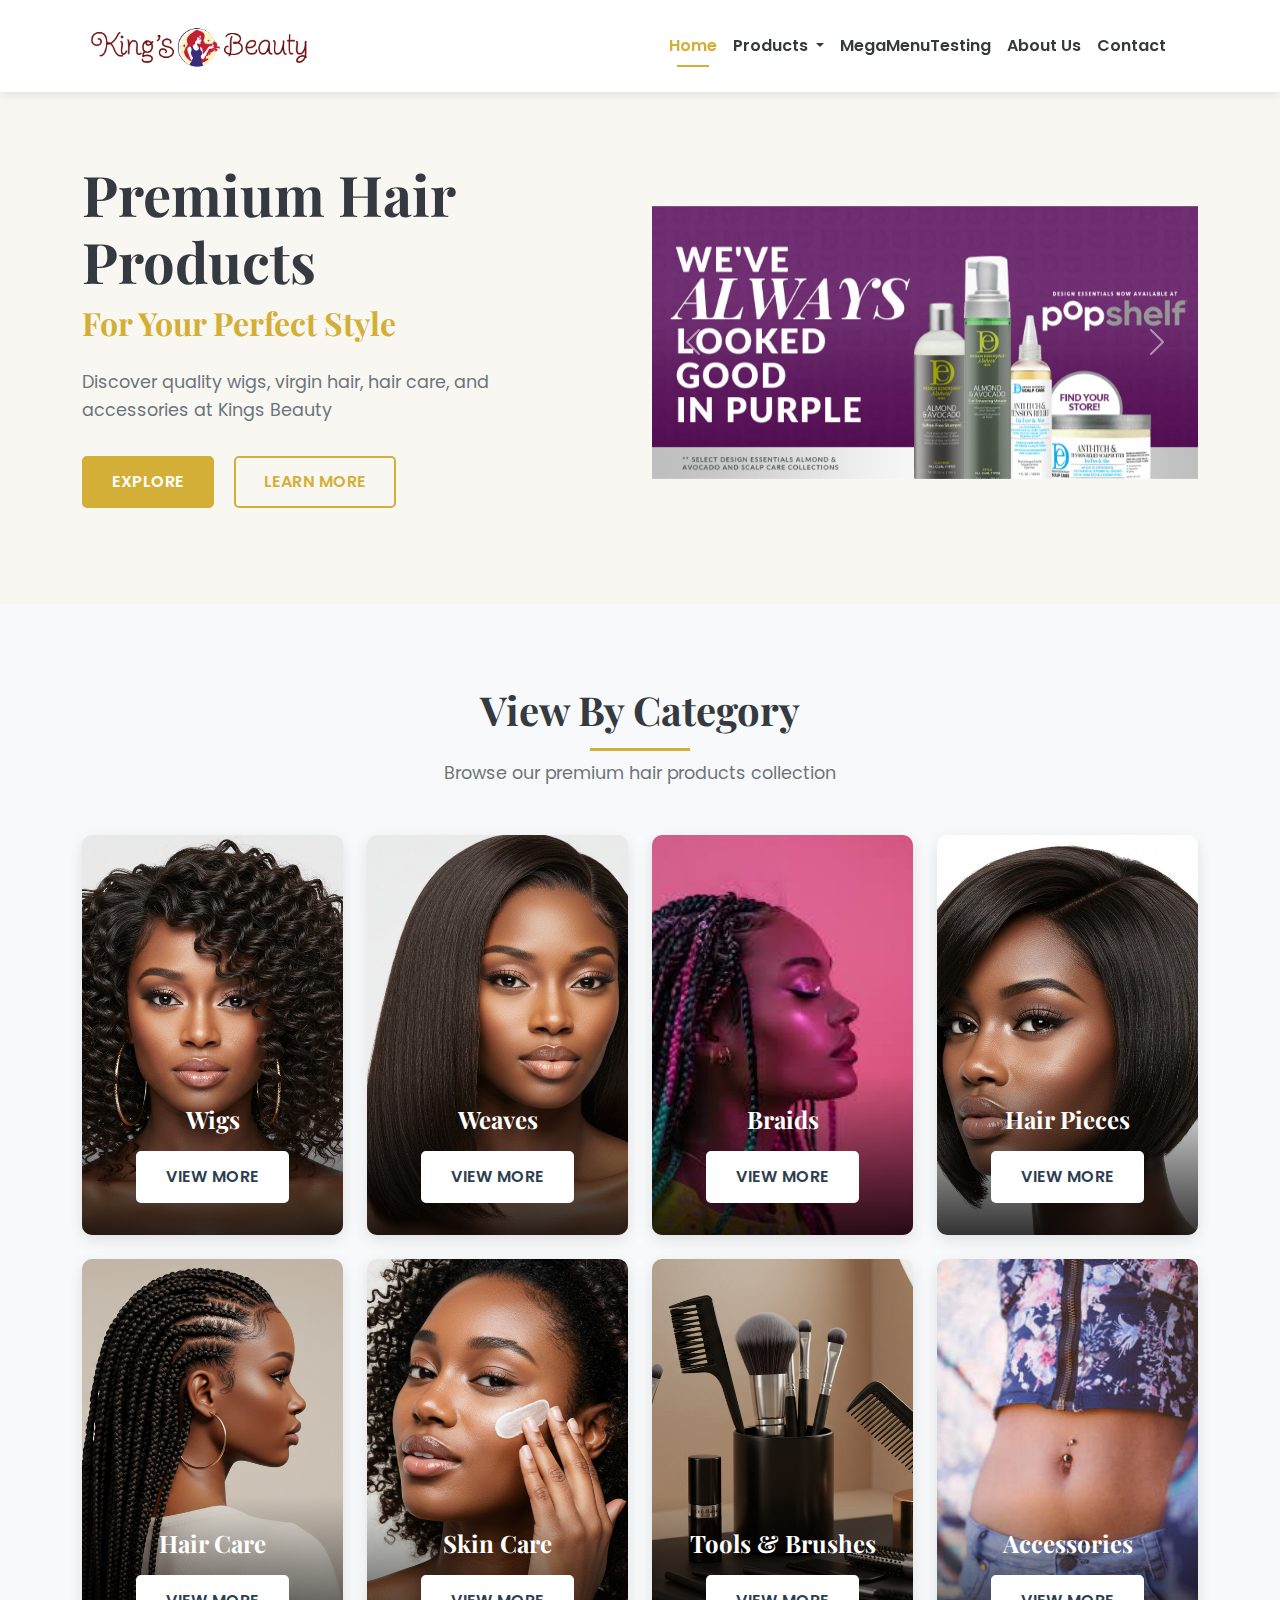
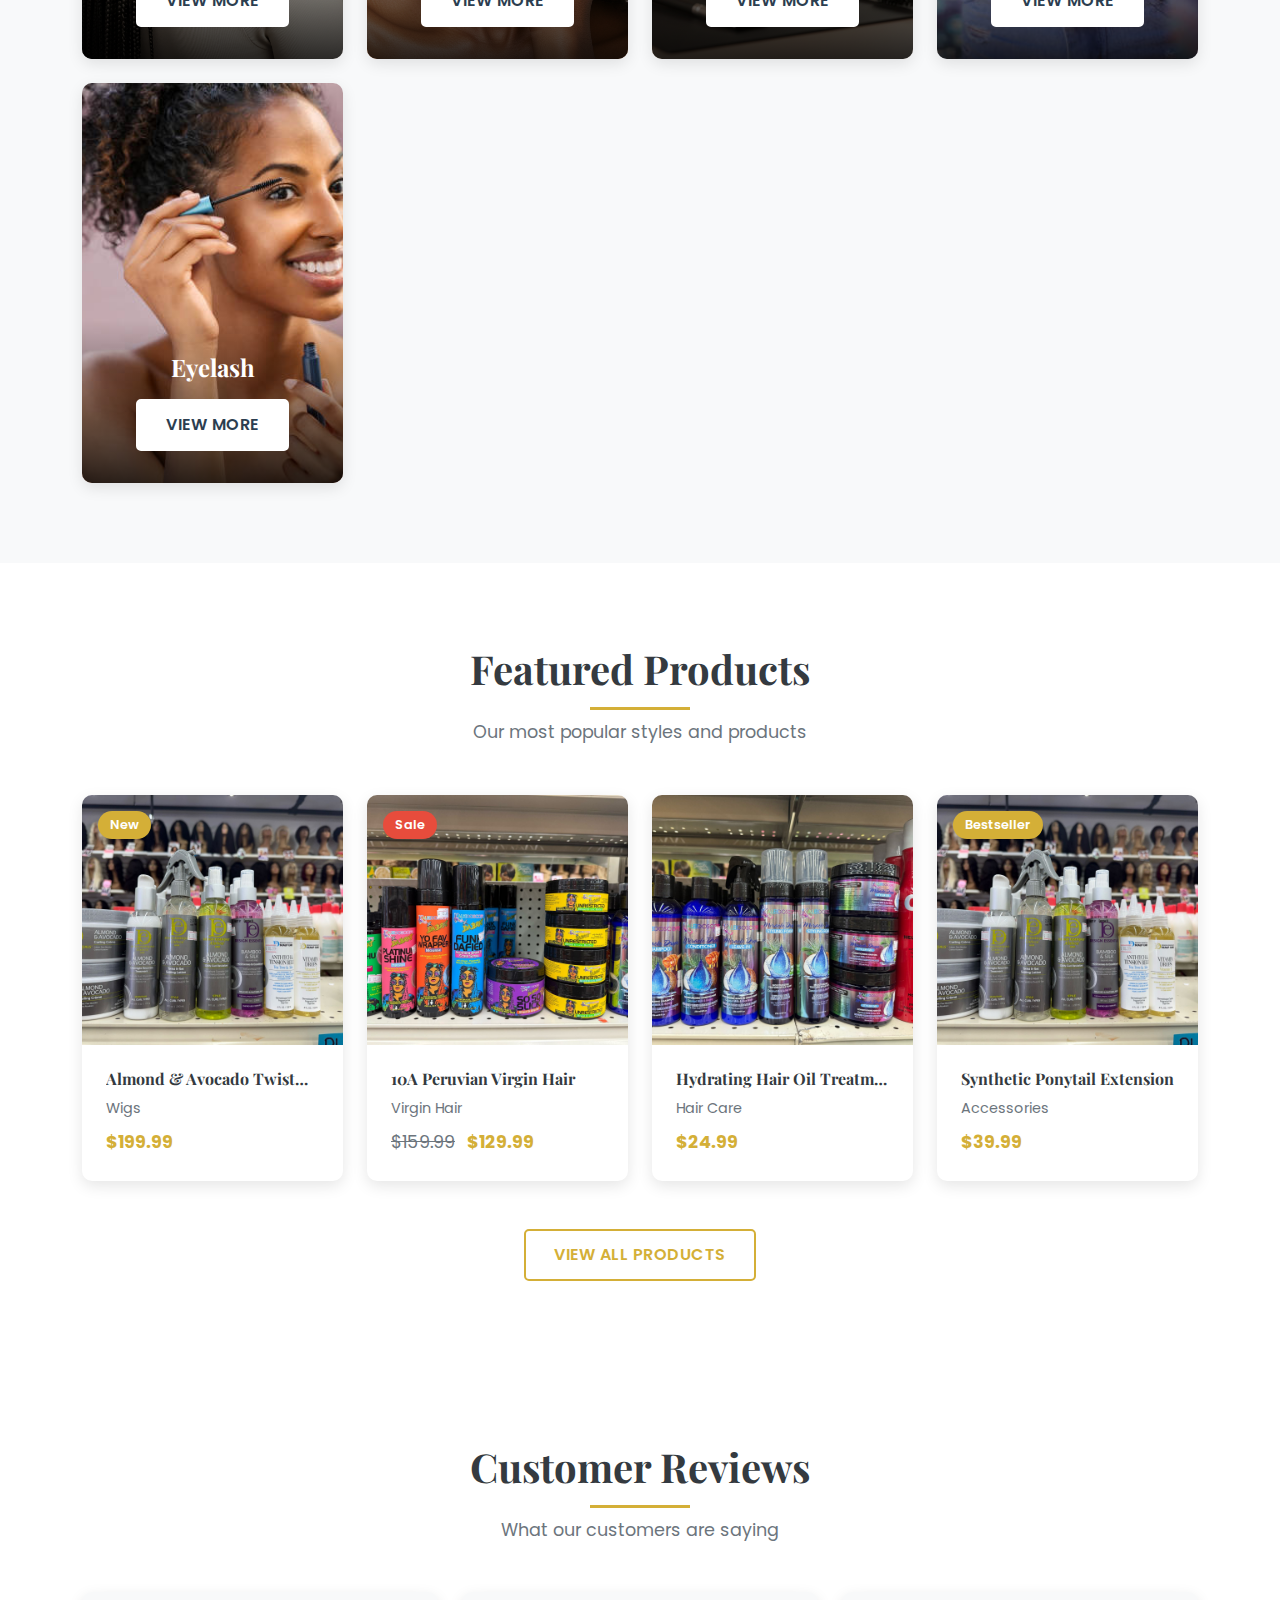
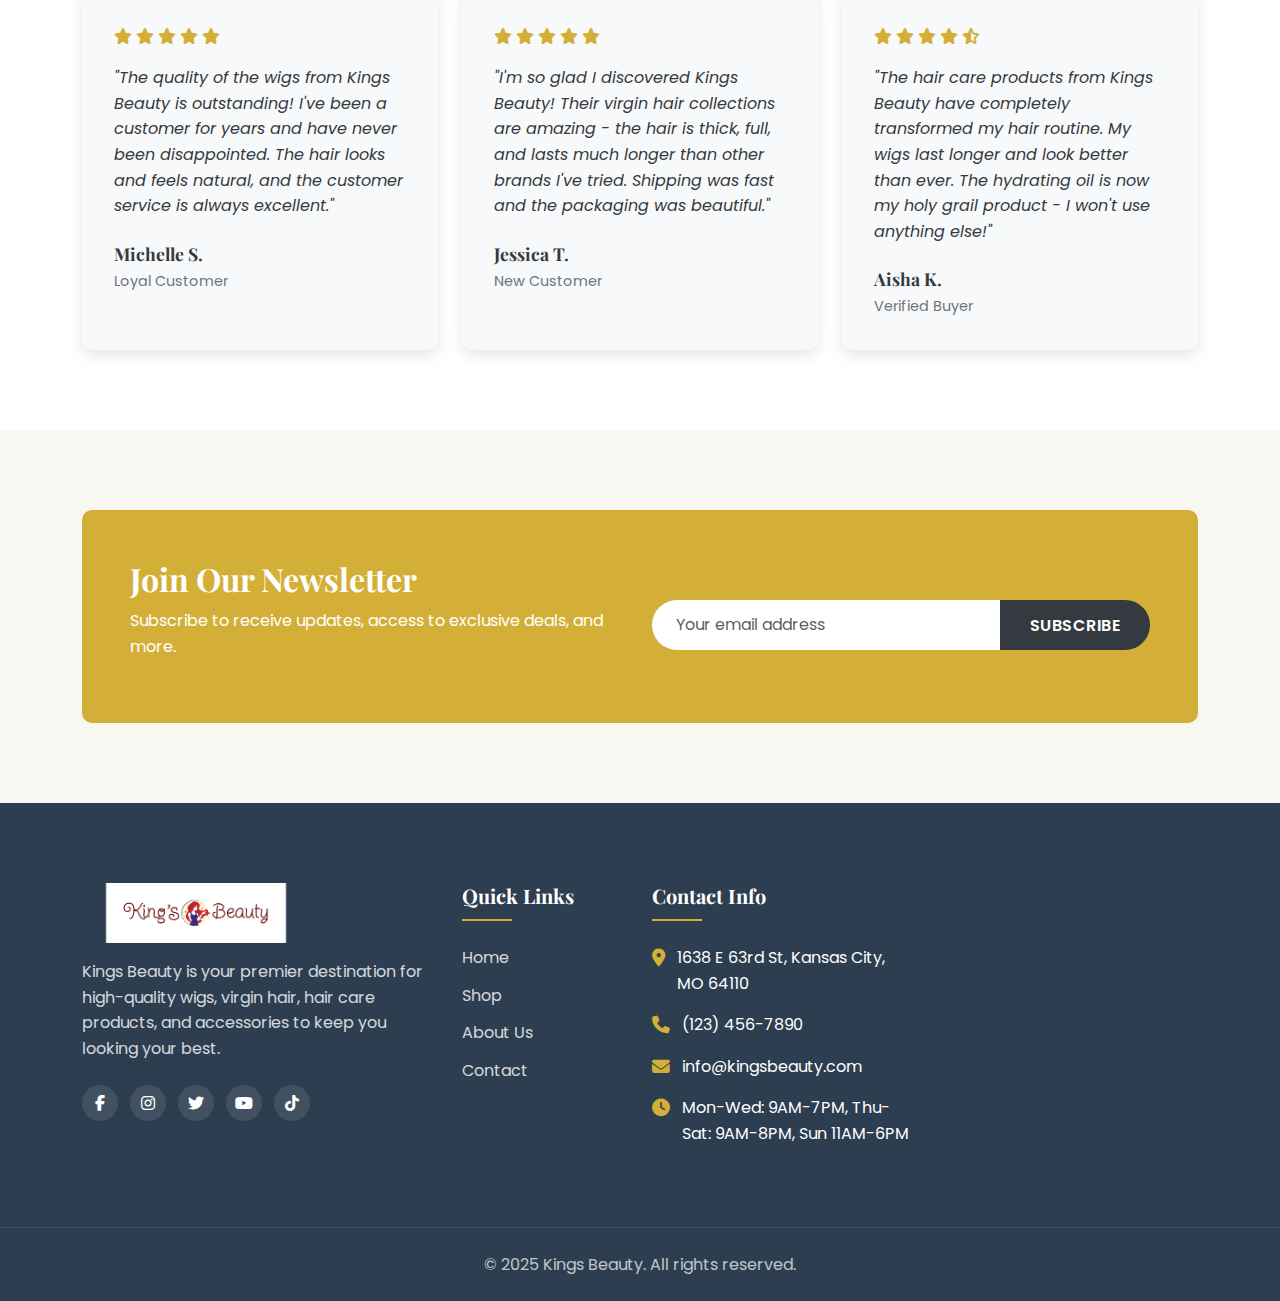
<file: index.html>
<!DOCTYPE html>
<html lang="en">

<head>
    <meta charset="UTF-8">
    <meta name="viewport" content="width=device-width, initial-scale=1.0">
    <title>Kings Beauty - Premium Hair Products</title>
    <link href="https://fonts.googleapis.com/css2?family=Inter:wght@300;400;500;600;700&display=swap" rel="stylesheet">
    <link href="https://fonts.googleapis.com/css2?family=Poppins:wght@300;400;600;700&family=Playfair+Display:wght@400;700&display=swap" rel="stylesheet">

    <link rel="stylesheet" href="https://cdnjs.cloudflare.com/ajax/libs/bootstrap/5.2.3/css/bootstrap.min.css">
    <link rel="stylesheet" href="https://cdnjs.cloudflare.com/ajax/libs/font-awesome/6.4.0/css/all.min.css">
    <link rel="stylesheet" href="style.css">
</head>
<body>
    <header>
        <nav class="navbar navbar-expand-lg navbar-light fixed-top">
            <div class="container">
                <a class="navbar-brand" href="index.html">
                    <!-- style="width: 400px; height: auto;" -->
                    <img src="logo.png" alt="Kings Beauty Logo" class="logo-img" >
                </a>
                <button class="navbar-toggler" type="button" data-bs-toggle="collapse" data-bs-target="#navbarNav" aria-controls="navbarNav" aria-expanded="false" aria-label="Toggle navigation">
                    <span class="navbar-toggler-icon"></span>
                </button>
                <div class="collapse navbar-collapse" id="navbarNav">
                    <ul class="navbar-nav ms-auto">
                        <li class="nav-item">
                            <a class="nav-link active" href="index.html">Home</a>
                        </li>
                            <!-- Replace your current dropdown menu with this code -->
                            <li class="nav-item dropdown">
                                <a class="nav-link dropdown-toggle" href="#shop-by-category" id="productsDropdown" role="button" data-bs-toggle="dropdown" aria-expanded="false">
                                    Products
                                </a>
                                <div class="dropdown-menu mega-menu" aria-labelledby="productsDropdown">
                                    <div class="mega-menu-content">
                                        <div class="row">
                                            <div class="col-lg-3">
                                                <div class="mega-menu-section">
                                                    <!-- <h5 class="dropdown-header">Wigs</h5> -->
                                                    <h5 class="dropdown-header" ><a href="products/wigsPage.html">Wigs</a></h5>

                                                    <ul class="list-unstyled">
                                                        <li><a class="dropdown-item" href="products/wigsPage.html#human-wigs">Human</a></li>
                                                        <li><a class="dropdown-item" href="products/wigsPage.html#synthetic-wigs">Synthetic</a></li>
                                                        <li><a class="dropdown-item" href="products/wigsPage.html#humanmix-wigs">Human mix</a></li>
                                                    </ul>
                                                </div>
                                                <div class="mega-menu-section">
                                                    <h5 class="dropdown-header">Weaves</h5>
                                                    <ul class="list-unstyled">
                                                        <li><a class="dropdown-item" href="#">Human</a></li>
                                                        <li><a class="dropdown-item" href="#">Synthetic</a></li>
                                                    </ul>
                                                </div>
                                            </div>
                                            <div class="col-lg-3">
                                                <div class="mega-menu-section">
                                                    <!-- <h5 class="dropdown-header">Braids</h5> -->
                                                    <h5 class="dropdown-header" ><a href="products/braidsPage.html">Braids</a></h5>

                                                    <ul class="list-unstyled">
                                                        <li><a class="dropdown-item" href="products/braidsPage.html#braiding-hair">Braiding hair</a></li>
                                                        <li><a class="dropdown-item" href="products/braidsPage.html#crochet-hair">Crochet Hair</a></li>
                                                        <li><a class="dropdown-item" href="products/braidsPage.html#bulk-hair">Bulk Hair</a></li>
                                                    </ul>
                                                </div>
                                                <div class="mega-menu-section">
                                                    <h5 class="dropdown-header">Hair Pieces</h5>
                                                    <ul class="list-unstyled">
                                                        <li><a class="dropdown-item" href="#">Clip-ins</a></li>
                                                        <li><a class="dropdown-item" href="#">27-pieces</a></li>
                                                        <li><a class="dropdown-item" href="#">Ponytails & Buns</a></li>
                                                        <li><a class="dropdown-item" href="#">Edge Toppers</a></li>
                                                        <li><a class="dropdown-item" href="#">Bang Pieces</a></li>
                                                    </ul>
                                                </div>
                                            </div>
                                            <div class="col-lg-3">
                                                <div class="mega-menu-section">
                                                    <h5 class="dropdown-header" ><a href="#">Hair Care</a></h5>
                                                    <ul class="list-unstyled">
                                                        <li><a class="dropdown-item" href="#">For Women</a></li>
                                                        <li><a class="dropdown-item" href="#">For Men</a></li>
                                                    </ul>
                                                </div>
                                                <div class="mega-menu-section">
                                                    <h5 class="dropdown-header">Skin Care</h5>
                                                    <ul class="list-unstyled">
                                                        <li><a class="dropdown-item" href="#">Soaps</a></li>
                                                        <li><a class="dropdown-item" href="#">Face Cleanser</a></li>
                                                        <li><a class="dropdown-item" href="#">Face Cream</a></li>
                                                        <li><a class="dropdown-item" href="#">Body Lotion</a></li>
                                                    </ul>
                                                </div>
                                            </div>
                                            <div class="col-lg-3">
                                                <div class="mega-menu-section">
                                                    <h5 class="dropdown-header">Tools and Brushes</h5>
                                                    <ul class="list-unstyled">
                                                        <li><a class="dropdown-item" href="#">Clippers and Trimmers</a></li>
                                                        <li><a class="dropdown-item" href="#">Blow Dryers</a></li>
                                                        <li><a class="dropdown-item" href="#">Flat Irons</a></li>
                                                        <li><a class="dropdown-item" href="#">Curling Irons</a></li>
                                                    </ul>
                                                </div>
                                                <div class="mega-menu-section">
                                                    <h5 class="dropdown-header">Accessories & Eyelash</h5>
                                                    <ul class="list-unstyled">
                                                        <li><a class="dropdown-item" href="#">Hair Accessories</a></li>
                                                        <li><a class="dropdown-item" href="#">Ruby Kisses Eyelash</a></li>
                                                        <li><a class="dropdown-item" href="#">Broadway Eyelash</a></li>
                                                    </ul>
                                                </div>
                                            </div>
                                        </div>
                                    </div>
                                </div>
                            </li>
                            
                        <li class="nav-item">
                            <a class="nav-link" href="testmegamnu.html">MegaMenuTesting</a>
                        </li>
                        <li class="nav-item">
                            <a class="nav-link" href="about.html">About Us</a>
                        </li>
                        <li class="nav-item">
                            <a class="nav-link" href="contact.html">Contact</a>
                        </li>
                        
                    </ul>
                    <div class="d-flex ms-lg-4 header-icons">
                        <!-- <a href="#" class="header-icon"><i class="fas fa-search"></i></a> -->
                        <!-- <a href="#" class="header-icon"><i class="fas fa-heart"></i></a> -->
                    </div>
                </div>
            </div>
        </nav>
    </header>

    <main>
        <!-- Hero Section -->
        <section class="hero-section">
            <div class="container">
                <div class="row align-items-center">
                    <div class="col-lg-6 d-flex flex-column justify-content-center hero-content">
                        <h1>Premium Hair Products</h1>
                        <h2>For Your Perfect Style</h2>
                        <p>Discover quality wigs, virgin hair, hair care, and accessories at Kings Beauty</p>
                        <div class="hero-buttons">
                            <a href="#shop-by-category" class="btn btn-primary">Explore</a>
                            <a href="about.html" class="btn btn-outline">Learn More</a>
                        </div>
                    </div>
                    <!-- <div class="col-lg-6 hero-image">
                        <img src="images/Featured/DesignEsentials.jpg" alt="Kings Beauty Featured Products">
                    </div> -->

                    <div class="col-lg-6">
                        <!-- Bootstrap Carousel -->
                        <div id="heroCarousel" class="carousel slide" data-bs-ride="carousel">
                            <div class="carousel-inner">
                                <div class="carousel-item active" data-bs-interval="3000">
                                    <img src="images/Featured/DesignEsentials.jpg" class="d-block w-100" alt="Kings Beauty Featured 1">
                                </div>
                                <div class="carousel-item" data-bs-interval="3000">
                                    <img src="images/Featured/DesignEsentials.jpg" class="d-block w-100" alt="Kings Beauty Featured 2">
                                </div>
                                <div class="carousel-item" data-bs-interval="3000">
                                    <img src="images/Featured/DesignEsentials.jpg" class="d-block w-100" alt="Kings Beauty Featured 3">
                                </div>
                            </div>
                            <!-- Carousel Controls -->
                            <button class="carousel-control-prev" type="button" data-bs-target="#heroCarousel" data-bs-slide="prev">
                                <span class="carousel-control-prev-icon" aria-hidden="true"></span>
                                <span class="visually-hidden">Previous</span>
                            </button>
                            <button class="carousel-control-next" type="button" data-bs-target="#heroCarousel" data-bs-slide="next">
                                <span class="carousel-control-next-icon" aria-hidden="true"></span>
                                <span class="visually-hidden">Next</span>
                            </button>
                        </div>
                    </div>

                </div>
            </div>
        </section>

        <!-- Benefits Section
        <section class="benefits-section">
            <div class="container">
                <div class="row gx-4 benefits-row">
                    <div class="col-md-3 benefit-item">
                        <div class="benefit-icon"><i class="fas fa-truck"></i></div>
                        <h3>Free Shipping</h3>
                        <p>On all orders over $100</p>
                    </div>
                    <div class="col-md-3 benefit-item">
                        <div class="benefit-icon"><i class="fas fa-medal"></i></div>
                        <h3>Premium Quality</h3>
                        <p>100% authentic products</p>
                    </div>
                    <div class="col-md-3 benefit-item">
                        <div class="benefit-icon"><i class="fas fa-undo"></i></div>
                        <h3>Easy Returns</h3>
                        <p>30-day return policy</p>
                    </div>
                    <div class="col-md-3 benefit-item">
                        <div class="benefit-icon"><i class="fas fa-headset"></i></div>
                        <h3>24/7 Support</h3>
                        <p>Dedicated customer service</p>
                    </div>
                </div>
            </div>
        </section> -->

        <!-- Categories Section -->
        <section id="shop-by-category" class="categories-section">
            <div class="container">
                <div class="section-header">
                    <h2>View By Category</h2>
                    <p>Browse our premium hair products collection</p>
                </div>
                <div class="row g-4">
                    <div class="col-md-6 col-lg-3">
                        <div class="category-card">
                            <img src="images/google_imageFx/WigPlaceholder1.jpg" alt="Wigs Category" class="category-image">
                            <div class="category-overlay">
                                <h3>Wigs</h3>
                                <a href="products/wigsPage.html" class="btn btn-light">View More</a>
                            </div>
                        </div>
                    </div>
                    <div class="col-md-6 col-lg-3">


                        <div class="category-card">
                            <img src="images/google_imageFx/WeavesPlaceholder2.jpg" alt="Virgin Hair Category" class="category-image">
                            <div class="category-overlay">
                                <h3>Weaves</h3>
                                <a href="category-virgin-hair.html" class="btn btn-light">View More</a>
                            </div>
                        </div>
                    </div>
                    <div class="col-md-6 col-lg-3">
                        <div class="category-card">
                            <img src="images/Placeholders/Braids.jpg" alt="Hair Care Category" class="category-image">
                            <div class="category-overlay">
                                <h3>Braids</h3>
                                <a href="products/braidsPage.html" class="btn btn-light">View More</a>
                            </div>
                        </div>
                    </div>
                    <div class="col-md-6 col-lg-3">
                        <div class="category-card">
                            <img src="images/google_imageFx/hairpieces.jpg" alt="Accessories Category" class="category-image">
                            <div class="category-overlay">
                                <h3>Hair Pieces</h3>
                                <a href="category-accessories.html" class="btn btn-light">View More</a>
                            </div>
                        </div>
                    </div>
                    <div class="col-md-6 col-lg-3">
                        <div class="category-card">
                            <img src="images/google_imageFx/HairCarePlaceholder1.jpg" alt="Accessories Category" class="category-image">
                            <div class="category-overlay">
                                <h3>Hair Care</h3>
                                <a href="category-accessories.html" class="btn btn-light">View More</a>
                            </div>
                        </div>
                    </div>
                    <div class="col-md-6 col-lg-3">
                        <div class="category-card">
                            <img src="images/google_imageFx/SkinCarePlaceholder1.jpg" alt="Accessories Category" class="category-image">
                            <div class="category-overlay">
                                <h3>Skin Care</h3>
                                <a href="category-accessories.html" class="btn btn-light">View More</a>
                            </div>
                        </div>
                    </div>
                    <div class="col-md-6 col-lg-3">
                        <div class="category-card">
                            <img src="images/google_imageFx/ToolsAndBrushesPlaceholder1.jpg" alt="Accessories Category" class="category-image">
                            <div class="category-overlay">
                                <h3>Tools & Brushes</h3>
                                <a href="category-accessories.html" class="btn btn-light">View More</a>
                            </div>
                        </div>
                    </div>
                    <div class="col-md-6 col-lg-3">
                        <div class="category-card">
                            <img src="images/Placeholders/Accessories.jpg" alt="Accessories Category" class="category-image">
                            <div class="category-overlay">
                                <h3>Accessories</h3>
                                <a href="category-accessories.html" class="btn btn-light">View More</a>
                            </div>
                        </div>
                    </div>
                    <div class="col-md-6 col-lg-3">
                        <div class="category-card">
                            <img src="images/Placeholders/eyelashes.jpg" alt="Accessories Category" class="category-image">
                            <div class="category-overlay">
                                <h3>Eyelash</h3>
                                <a href="category-accessories.html" class="btn btn-light">View More</a>
                            </div>
                        </div>
                    </div>
                </div>
            </div>
        </section>

        <!-- Featured Products Section -->
        <section class="featured-products-section">
            <div class="container">
                <div class="section-header">
                    <h2>Featured Products</h2>
                    <p>Our most popular styles and products</p>
                </div>
                <div class="row g-4">
                    <div class="col-md-6 col-lg-3">
                        <div class="product-card">
                            <div class="product-badge">New</div>
                            <img src="images/Featured/Featured1.jpeg" alt="Featured Product 1" class="product-image">
                            <div class="product-actions">
                                <a href="#" class="product-action-btn"><i class="fas fa-heart"></i></a>
                                <!-- <a href="#" class="product-action-btn"><i class="fas fa-shopping-cart"></i></a> -->
                                <a href="#" class="product-action-btn"><i class="fas fa-eye"></i></a>
                            </div>
                            <div class="product-info">
                                <h3 class="product-title">Almond & Avocado Twist&Set Lotion - Design Essentials</h3>
                                <div class="product-category">Wigs</div>
                                <div class="product-price">$199.99</div>
                            </div>
                        </div>
                    </div>
                    <div class="col-md-6 col-lg-3">
                        <div class="product-card">
                            <div class="product-badge sale-badge">Sale</div>
                            <img src="images/Featured/Featured2.jpeg" alt="Featured Product 2" class="product-image">
                            <div class="product-actions">
                                <a href="#" class="product-action-btn"><i class="fas fa-heart"></i></a>
                                <!-- <a href="#" class="product-action-btn"><i class="fas fa-shopping-cart"></i></a> -->
                                <a href="#" class="product-action-btn"><i class="fas fa-eye"></i></a>
                            </div>
                            <div class="product-info">
                                <h3 class="product-title">10A Peruvian Virgin Hair</h3>
                                <div class="product-category">Virgin Hair</div>
                                <div class="product-price"><span class="old-price">$159.99</span> $129.99</div>
                            </div>
                        </div>
                    </div>
                    <div class="col-md-6 col-lg-3">
                        <div class="product-card">
                            <img src="images/Featured/Featured3.jpeg" alt="Featured Product 3" class="product-image">
                            <div class="product-actions">
                                <a href="#" class="product-action-btn"><i class="fas fa-heart"></i></a>
                                <!-- <a href="#" class="product-action-btn"><i class="fas fa-shopping-cart"></i></a> -->
                                <a href="#" class="product-action-btn"><i class="fas fa-eye"></i></a>
                            </div>
                            <div class="product-info">
                                <h3 class="product-title">Hydrating Hair Oil Treatment</h3>
                                <div class="product-category">Hair Care</div>
                                <div class="product-price">$24.99</div>
                            </div>
                        </div>
                    </div>
                    <div class="col-md-6 col-lg-3">
                        <div class="product-card">
                            <div class="product-badge">Bestseller</div>
                            <img src="images/Featured/Featured1.jpeg" alt="Featured Product 4" class="product-image">
                            <div class="product-actions">
                                <a href="#" class="product-action-btn"><i class="fas fa-heart"></i></a>
                                <a href="#" class="product-action-btn"><i class="fas fa-eye"></i></a>
                            </div>
                            <div class="product-info">
                                <h3 class="product-title">Synthetic Ponytail Extension</h3>
                                <div class="product-category">Accessories</div>
                                <div class="product-price">$39.99</div>
                            </div>
                        </div>
                    </div>
                </div>
                <div class="text-center mt-5">
                    <a href="#shop-by-category" class="btn btn-outline-primary">View All Products</a>
                </div>
            </div>
        </section>

        <!-- Trending Styles Section -->
        <!-- <section class="trending-styles-section">
            <div class="container">
                <div class="section-header">
                    <h2>Trending Styles</h2>
                    <p>Get inspired by the latest looks</p>
                </div>
                <div class="row">
                    <div class="col-md-6">
                        <div class="trend-card large">
                            <img src="/api/placeholder/600/400" alt="Summer Collection" class="trend-image">
                            <div class="trend-content">
                                <h3>Summer Collection</h3>
                                <p>Light, breathable styles perfect for the season</p>
                                <a href="#" class="btn btn-light">Explore Now</a>
                            </div>
                        </div>
                    </div>
                    <div class="col-md-6">
                        <div class="row">
                            <div class="col-12 mb-4">
                                <div class="trend-card">
                                    <img src="/api/placeholder/600/200" alt="New Arrivals" class="trend-image">
                                    <div class="trend-content">
                                        <h3>New Arrivals</h3>
                                        <a href="#" class="btn btn-sm btn-light">Shop Now</a>
                                    </div>
                                </div>
                            </div>
                            <div class="col-12">
                                <div class="trend-card">
                                    <img src="/api/placeholder/600/200" alt="Exclusive Deals" class="trend-image">
                                    <div class="trend-content">
                                        <h3>Exclusive Deals</h3>
                                        <a href="#" class="btn btn-sm btn-light">View Offers</a>
                                    </div>
                                </div>
                            </div>
                        </div>
                    </div>
                </div>
            </div>
        </section> -->

        <!-- Testimonials Section -->
        <section class="testimonials-section">
            <div class="container">
                <div class="section-header">
                    <h2>Customer Reviews</h2>
                    <p>What our customers are saying</p>
                </div>
                <div class="row g-4">
                    <div class="col-md-4">
                        <div class="testimonial-card">
                            <div class="testimonial-rating">
                                <i class="fas fa-star"></i>
                                <i class="fas fa-star"></i>
                                <i class="fas fa-star"></i>
                                <i class="fas fa-star"></i>
                                <i class="fas fa-star"></i>
                            </div>
                            <p class="testimonial-text">"The quality of the wigs from Kings Beauty is outstanding! I've been a customer for years and have never been disappointed. The hair looks and feels natural, and the customer service is always excellent."</p>
                            <div class="testimonial-author">
                                <!-- <img src="/api/placeholder/60/60" alt="Customer 1" class="testimonial-avatar"> -->
                                <div class="testimonial-info">
                                    <h4>Michelle S.</h4>
                                    <p>Loyal Customer</p>
                                </div>
                            </div>
                        </div>
                    </div>
                    <div class="col-md-4">
                        <div class="testimonial-card">
                            <div class="testimonial-rating">
                                <i class="fas fa-star"></i>
                                <i class="fas fa-star"></i>
                                <i class="fas fa-star"></i>
                                <i class="fas fa-star"></i>
                                <i class="fas fa-star"></i>
                            </div>
                            <p class="testimonial-text">"I'm so glad I discovered Kings Beauty! Their virgin hair collections are amazing - the hair is thick, full, and lasts much longer than other brands I've tried. Shipping was fast and the packaging was beautiful."</p>
                            <div class="testimonial-author">
                                <!-- <img src="/api/placeholder/60/60" alt="Customer 2" class="testimonial-avatar"> -->
                                <div class="testimonial-info">
                                    <h4>Jessica T.</h4>
                                    <p>New Customer</p>
                                </div>
                            </div>
                        </div>
                    </div>
                    <div class="col-md-4">
                        <div class="testimonial-card">
                            <div class="testimonial-rating">
                                <i class="fas fa-star"></i>
                                <i class="fas fa-star"></i>
                                <i class="fas fa-star"></i>
                                <i class="fas fa-star"></i>
                                <i class="fas fa-star-half-alt"></i>
                            </div>
                            <p class="testimonial-text">"The hair care products from Kings Beauty have completely transformed my hair routine. My wigs last longer and look better than ever. The hydrating oil is now my holy grail product - I won't use anything else!"</p>
                            <div class="testimonial-author">
                                <!-- <img src="/api/placeholder/60/60" alt="Customer 3" class="testimonial-avatar"> -->
                                <div class="testimonial-info">
                                    <h4>Aisha K.</h4>
                                    <p>Verified Buyer</p>
                                </div>
                            </div>
                        </div>
                    </div>
                </div>
            </div>
        </section>

        <!-- Newsletter Section -->
        <section class="newsletter-section">
            <div class="container">
                <div class="newsletter-container">
                    <div class="row align-items-center">
                        <div class="col-lg-6">
                            <h2>Join Our Newsletter</h2>
                            <p>Subscribe to receive updates, access to exclusive deals, and more.</p>
                        </div>
                        <div class="col-lg-6">
                            <form class="newsletter-form">
                                <div class="input-group">
                                    <input type="email" class="form-control" placeholder="Your email address" required>
                                    <button class="btn btn-primary" type="submit">Subscribe</button>
                                </div>
                            </form>
                        </div>
                    </div>
                </div>
            </div>
        </section>
    </main>

    <footer class="footer">
        <div class="container">
            <div class="row g-4">
                <div class="col-lg-4 col-md-6">
                    <div class="footer-about">
                        <img src="logo-png.png" alt="Kings Beauty Logo" class="footer-logo">
                        <p class="mt-3">Kings Beauty is your premier destination for high-quality wigs, virgin hair, hair care products, and accessories to keep you looking your best.</p>
                        <div class="social-links">
                            <a href="#"><i class="fab fa-facebook-f"></i></a>
                            <a href="#"><i class="fab fa-instagram"></i></a>
                            <a href="#"><i class="fab fa-twitter"></i></a>
                            <a href="#"><i class="fab fa-youtube"></i></a>
                            <a href="#"><i class="fab fa-tiktok"></i></a>
                        </div>
                    </div>
                </div>
                <div class="col-lg-2 col-md-6">
                    <h4 class="footer-heading">Quick Links</h4>
                    <ul class="footer-links">
                        <li><a href="index.html">Home</a></li>
                        <li><a href="#shop-by-category">Shop</a></li>
                        <!-- <li><a href="sale.html">Sale</a></li> -->
                        <li><a href="about.html">About Us</a></li>
                        <li><a href="contact.html">Contact</a></li>
                    </ul>
                </div>
                <!-- <div class="col-lg-3 col-md-6">
                    <h4 class="footer-heading">Customer Service</h4>
                    <ul class="footer-links">
                        <li><a href="#">Track Order</a></li>
                        <li><a href="#">Returns & Exchanges</a></li>
                        <li><a href="#">Shipping Policy</a></li>
                        <li><a href="#">FAQ</a></li>
                        <li><a href="#">Privacy Policy</a></li>
                        <li><a href="#">Terms & Conditions</a></li>
                    </ul>
                </div> -->
                <div class="col-lg-3 col-md-6">
                    <h4 class="footer-heading">Contact Info</h4>
                    <ul class="footer-contact">
                        <li><i class="fas fa-map-marker-alt"></i> 1638 E 63rd St, Kansas City, MO 64110</li>
                        <li><i class="fas fa-phone"></i> (123) 456-7890</li>
                        <li><i class="fas fa-envelope"></i> info@kingsbeauty.com</li>
                        <li><i class="fas fa-clock"></i> Mon-Wed: 9AM-7PM, Thu-Sat: 9AM-8PM, Sun 11AM-6PM</li>
                    </ul>
                
                </div>
            </div>
        </div>
        <div class="footer-bottom">
            <div class="container">
                <div class="row">
                    <div class="col-md-12 text-center">
                        <p class="mb-0">&copy; 2025 Kings Beauty. All rights reserved.</p>
                        <p class="mb-0"></p>
                    </div>
                </div>
            </div>
        </div>
    </footer>

    <script src="https://cdnjs.cloudflare.com/ajax/libs/bootstrap/5.2.3/js/bootstrap.bundle.min.js"></script>
    <script src="script.js"></script>
</body>
</html>
</file>
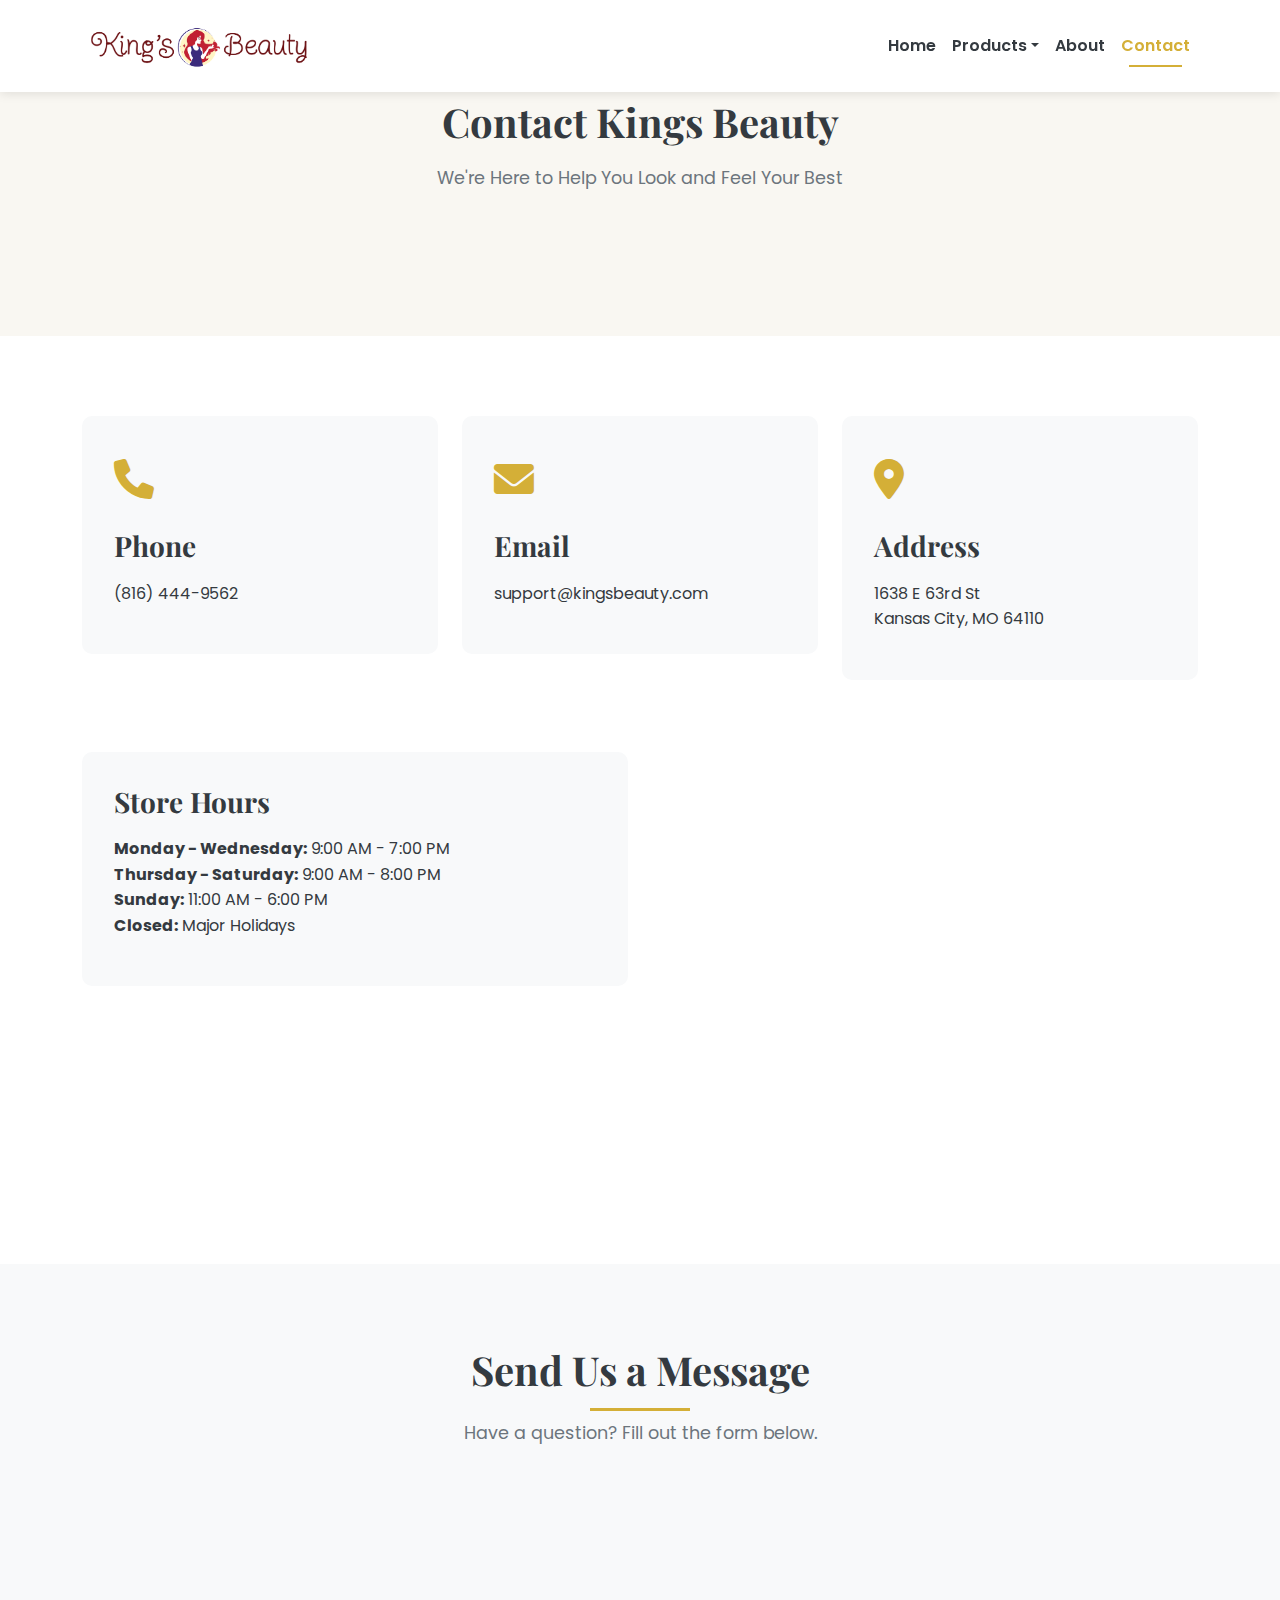
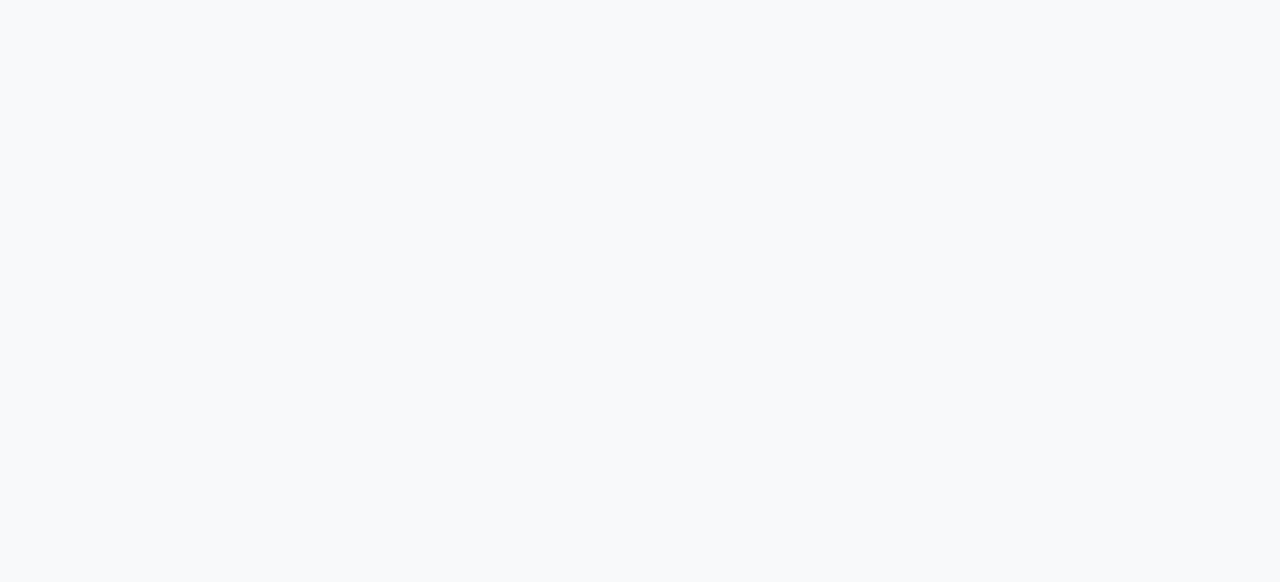
<file: contact.html>
<!DOCTYPE html>
<html lang="en">
<head>
    <meta charset="UTF-8">
    <meta name="viewport" content="width=device-width, initial-scale=1.0">
    <title>Contact Kings Beauty - Get In Touch</title>
    
    <!-- Google Fonts -->
    <link href="https://fonts.googleapis.com/css2?family=Poppins:wght@300;400;600;700&family=Playfair+Display:wght@400;700&display=swap" rel="stylesheet">
    
    <!-- Bootstrap CSS -->
    <link href="https://cdn.jsdelivr.net/npm/bootstrap@5.2.3/dist/css/bootstrap.min.css" rel="stylesheet">
    
    <!-- Font Awesome for Icons -->
    <link href="https://cdnjs.cloudflare.com/ajax/libs/font-awesome/6.0.0-beta3/css/all.min.css" rel="stylesheet">
    
    <!-- Custom CSS -->
    <link href="style.css" rel="stylesheet">
    
    <style>
        /* Additional styles for Contact page */
        .contact-hero {
            background-color: #f9f7f2;
            padding: 6rem 0;
            text-align: center;
        }

        .contact-info {
            padding: 5rem 0;
            background-color: white;
        }

        .contact-card {
            background-color: var(--light-color);
            padding: 2rem;
            border-radius: 10px;
            margin-bottom: 1.5rem;
            transition: var(--transition);
        }

        .contact-card:hover {
            transform: translateY(-10px);
            box-shadow: var(--box-shadow);
        }

        .contact-icon {
            font-size: 2.5rem;
            color: var(--primary-color);
            margin-bottom: 1rem;
        }

        .store-hours {
            list-style-type: none;
            padding: 0;
        }

        .map-container {
            height: 400px;
            margin-bottom: 2rem;
        }

        .map-container iframe {
            width: 100%;
            height: 100%;
            border: 0;
            border-radius: 10px;
        }

        .contact-form {
            padding: 5rem 0;
            background-color: var(--light-color);
        }
    </style>
</head>
<body>
    <!-- Navigation (Copy from your existing navbar) -->
    <nav class="navbar navbar-expand-lg navbar-light bg-white fixed-top">
        <div class="container">
            <a class="navbar-brand" href="index.html">
                <img src="logo.png" alt="Kings Beauty Logo" class="logo-img">
            </a>
            <button class="navbar-toggler" type="button" data-bs-toggle="collapse" data-bs-target="#navbarNav">
                <span class="navbar-toggler-icon"></span>
            </button>
            <div class="collapse navbar-collapse" id="navbarNav">
                <ul class="navbar-nav ms-auto">
                    <li class="nav-item">
                        <a class="nav-link" href="index.html">Home</a>
                    </li>
                    <li class="nav-item dropdown">
                        <a class="nav-link dropdown-toggle" href="#">Products</a>
                        <ul class="dropdown-menu">
                            <li><a class="dropdown-item" href="#">Wigs</a></li>
                            <li><a class="dropdown-item" href="#">Weaves</a></li>
                            <li><a class="dropdown-item" href="#">Braids</a></li>
                            <li><a class="dropdown-item" href="#">Hair Pieces</a></li>
                            <li><a class="dropdown-item" href="#">Hair Care</a></li>
                            <li><a class="dropdown-item" href="#">Skin Care</a></li>
                            <li><a class="dropdown-item" href="#">Tools and Brushes</a></li>
                            <li><a class="dropdown-item" href="#">Accessories</a></li>
                            <li><a class="dropdown-item" href="#">Eyelash</a></li>
                        </ul>
                    </li>
                    <li class="nav-item">
                        <a class="nav-link" href="about.html">About</a>
                    </li>
                    <li class="nav-item">
                        <a class="nav-link active" href="contact.html">Contact</a>
                    </li>
                </ul>
            </div>
        </div>
    </nav>

    <!-- Contact Hero Section -->
    <section class="contact-hero">
        <div class="container">
            <div class="section-header">
                <h1>Contact Kings Beauty</h1>
                <p>We're Here to Help You Look and Feel Your Best</p>
            </div>
        </div>
    </section>

    <!-- Contact Information Section -->
    <section class="contact-info">
        <div class="container">
            <div class="row">
                <div class="col-md-4">
                    <div class="contact-card">
                        <div class="contact-icon">
                            <i class="fas fa-phone"></i>
                        </div>
                        <h3>Phone</h3>
                        <p>(816) 444-9562</p>
                    </div>
                </div>
                <div class="col-md-4">
                    <div class="contact-card">
                        <div class="contact-icon">
                            <i class="fas fa-envelope"></i>
                        </div>
                        <h3>Email</h3>
                        <p>support@kingsbeauty.com</p>
                    </div>
                </div>
                <div class="col-md-4">
                    <div class="contact-card">
                        <div class="contact-icon">
                            <i class="fas fa-map-marker-alt"></i>
                        </div>
                        <h3>Address</h3>
                        <p>1638 E 63rd St<br>Kansas City, MO 64110</p>
                    </div>
                </div>
            </div>

            <div class="row mt-5">
                <div class="col-md-6">
                    <div class="contact-card">
                        <h3>Store Hours</h3>
                        <ul class="store-hours">
                            <li><strong>Monday - Wednesday:</strong> 9:00 AM - 7:00 PM</li>
                            <li><strong>Thursday - Saturday:</strong> 9:00 AM - 8:00 PM</li>
                            <li><strong>Sunday:</strong> 11:00 AM - 6:00 PM</li>
                            <li><strong>Closed:</strong> Major Holidays</li>
                        </ul>
                    </div>
                </div>
                <div class="col-md-6">
                    <div class="map-container">
                        <iframe 
                            src="https://www.google.com/maps/embed?pb=!1m18!1m12!1m3!1d3100.063321535795!2d-94.57004288877448!3d39.013869017902344!2m3!1f0!2f0!3f0!3m2!1i1024!2i768!4f13.1!3m3!1m2!1s0x87c0ef7cb8afe75b%3A0x95bd8160eff6e473!2sKing&#39;s%20Beauty%20Supply%20Store!5e0!3m2!1sen!2sus!4v1737789224544!5m2!1sen!2sus" 
                            allowfullscreen="" 
                            loading="lazy">
                        </iframe>
                    </div>
                </div>
            </div>
        </div>
    </section>

    <!-- Contact Form Section -->
    <section class="contact-form">
        <div class="container">
            <div class="section-header">
                <h2>Send Us a Message</h2>
                <p>Have a question? Fill out the form below.</p>
            </div>
            
            <!-- Google Form Embed -->
            <div class="row justify-content-center">
                <div class="col-md-8">
                    <iframe 
                        src="https://docs.google.com/forms/d/e/YOUR_GOOGLE_FORM_EMBED_URL/viewform?embedded=true" 
                        width="100%" 
                        height="600" 
                        frameborder="0" 
                        marginheight="0" 
                        marginwidth="0">
                        Loading…
                    </iframe>
                </div>
            </div>
        </div>
    </section>

    <!-- Bootstrap JS -->
    <script src="https://cdn.jsdelivr.net/npm/bootstrap@5.2.3/dist/js/bootstrap.bundle.min.js"></script>
</body>
</html>
</file>
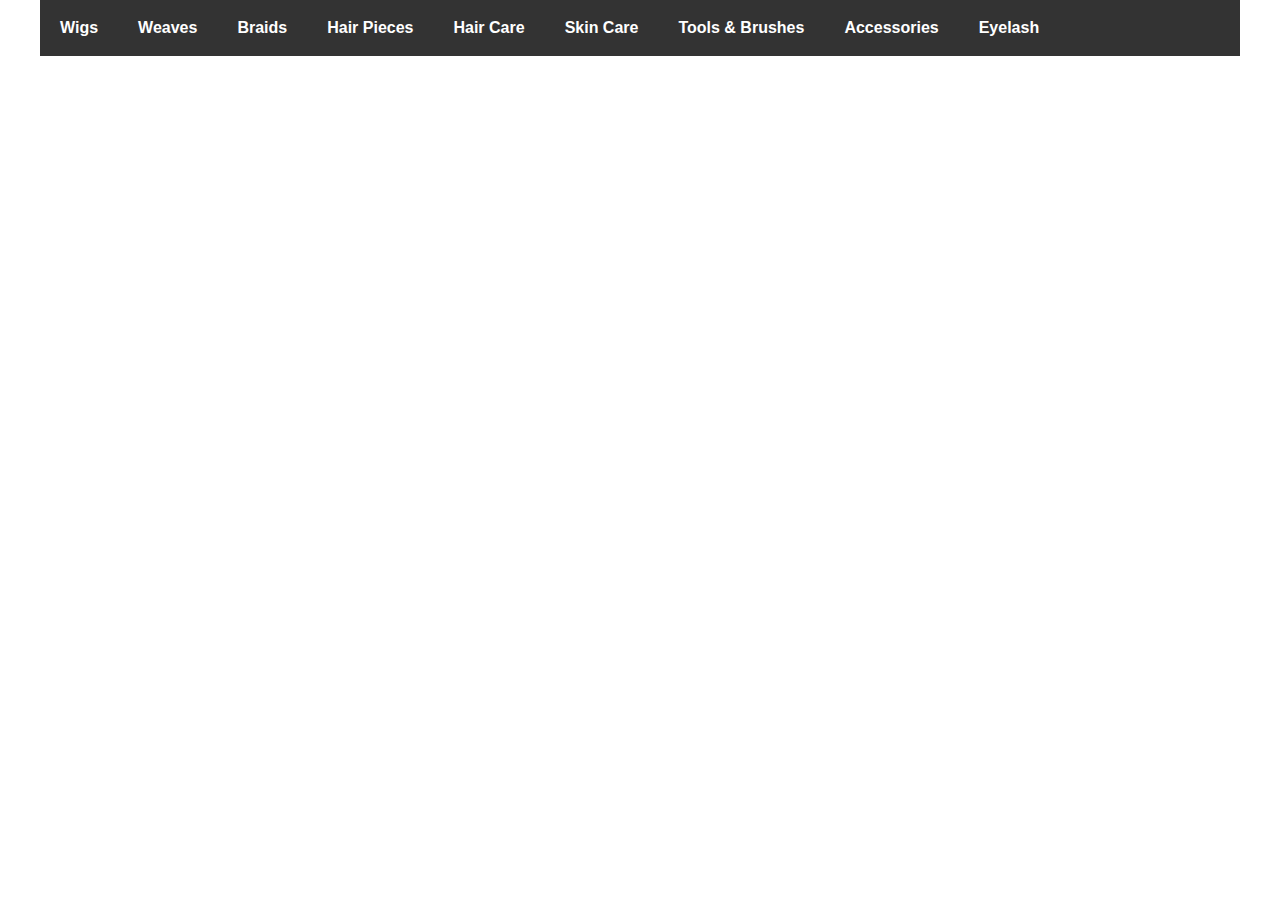
<file: Megamenu.html>
<!DOCTYPE html>
<html lang="en">
<head>
    <meta charset="UTF-8">
    <meta name="viewport" content="width=device-width, initial-scale=1.0">
    <title>Hair Products Mega Menu</title>
    <style>
        * {
            margin: 0;
            padding: 0;
            box-sizing: border-box;
        }
        
        body {
            font-family: 'Arial', sans-serif;
            line-height: 1.6;
        }
        
        .nav-container {
            max-width: 1200px;
            margin: 0 auto;
        }
        
        nav {
            background-color: #333;
            position: relative;
        }
        
        .main-menu {
            display: flex;
            list-style: none;
        }
        
        .main-menu > li {
            position: relative;
        }
        
        .main-menu > li > a {
            display: block;
            padding: 15px 20px;
            color: white;
            text-decoration: none;
            font-weight: bold;
            transition: background-color 0.3s;
        }
        
        .main-menu > li:hover > a {
            background-color: #444;
        }
        
        .mega-menu {
            position: absolute;
            left: 0;
            width: 100%;
            background-color: white;
            box-shadow: 0 5px 15px rgba(0, 0, 0, 0.1);
            display: none;
            z-index: 100;
            padding: 20px;
            border-top: 3px solid #c65ba7;
        }
        
        .main-menu > li:hover .mega-menu {
            display: flex;
        }
        
        .mega-menu-container {
            display: flex;
            width: 100%;
            max-width: 1200px;
            margin: 0 auto;
        }
        
        .mega-menu-column {
            flex: 1;
            padding: 10px 20px;
        }
        
        .mega-menu-section {
            margin-bottom: 15px;
        }
        
        .mega-menu h3 {
            color: #c65ba7;
            border-bottom: 1px solid #eee;
            padding-bottom: 10px;
            margin-bottom: 10px;
            font-size: 16px;
        }
        
        .mega-menu h4 {
            color: #555;
            margin: 10px 0;
            font-size: 14px;
            font-weight: bold;
        }
        
        .mega-menu ul {
            list-style: none;
        }
        
        .mega-menu ul li {
            padding: 5px 0;
        }
        
        .mega-menu ul li a {
            color: #666;
            text-decoration: none;
            font-size: 14px;
            transition: color 0.3s;
        }
        
        .mega-menu ul li a:hover {
            color: #c65ba7;
        }
        
        .menu-item-highlight {
            background-color: #f9f1f6;
            padding: 10px;
            border-radius: 5px;
            margin-top: 10px;
        }
        
        @media (max-width: 1024px) {
            .mega-menu-container {
                flex-wrap: wrap;
            }
            
            .mega-menu-column {
                flex: 0 0 50%;
            }
        }
        
        @media (max-width: 768px) {
            .mega-menu-column {
                flex: 0 0 100%;
            }
        }
    </style>
</head>
<body>
    <div class="nav-container">
        <nav>
            <ul class="main-menu">
                <li>
                    <a href="#">Wigs</a>
                    <div class="mega-menu">
                        <div class="mega-menu-container">
                            <div class="mega-menu-column">
                                <div class="mega-menu-section">
                                    <h3>Wigs</h3>
                                    <ul>
                                        <li><a href="#">Human</a></li>
                                        <li><a href="#">Synthetic</a></li>
                                        <li><a href="#">Human mix</a></li>
                                    </ul>
                                </div>
                            </div>
                        </div>
                    </div>
                </li>
                
                <li>
                    <a href="#">Weaves</a>
                    <div class="mega-menu">
                        <div class="mega-menu-container">
                            <div class="mega-menu-column">
                                <div class="mega-menu-section">
                                    <h3>Weaves</h3>
                                    <ul>
                                        <li><a href="#">Human</a></li>
                                        <li><a href="#">Synthetic</a></li>
                                    </ul>
                                </div>
                            </div>
                        </div>
                    </div>
                </li>
                
                <li>
                    <a href="#">Braids</a>
                    <div class="mega-menu">
                        <div class="mega-menu-container">
                            <div class="mega-menu-column">
                                <div class="mega-menu-section">
                                    <h3>Braids</h3>
                                    <ul>
                                        <li><a href="#">Braiding Hair</a></li>
                                        <li><a href="#">Crochet Hair</a></li>
                                        <li><a href="#">Bulk Hair</a></li>
                                    </ul>
                                </div>
                            </div>
                        </div>
                    </div>
                </li>
                
                <li>
                    <a href="#">Hair Pieces</a>
                    <div class="mega-menu">
                        <div class="mega-menu-container">
                            <div class="mega-menu-column">
                                <div class="mega-menu-section">
                                    <h3>Hair Pieces</h3>
                                    <ul>
                                        <li>
                                            <a href="#">Clip-ins</a>
                                            <ul style="padding-left: 15px; margin-top: 5px;">
                                                <li><a href="#">Human</a></li>
                                                <li><a href="#">Synthetic</a></li>
                                            </ul>
                                        </li>
                                        <li><a href="#">27-pieces</a></li>
                                        <li><a href="#">Ponytails & Buns</a></li>
                                        <li><a href="#">Edge Toppers</a></li>
                                        <li><a href="#">Bang Pieces</a></li>
                                    </ul>
                                </div>
                            </div>
                        </div>
                    </div>
                </li>
                
                <li>
                    <a href="#">Hair Care</a>
                    <div class="mega-menu">
                        <div class="mega-menu-container">
                            <div class="mega-menu-column">
                                <div class="mega-menu-section">
                                    <h3>FOR WOMEN</h3>
                                    <h4>Hair Products</h4>
                                    <ul>
                                        <li><a href="#">Oil</a></li>
                                        <li><a href="#">Serum</a></li>
                                        <li><a href="#">Shampoo</a></li>
                                        <li><a href="#">Conditioner</a></li>
                                        <li><a href="#">Detangler</a></li>
                                        <li><a href="#">Moisturizer</a></li>
                                        <li><a href="#">Hair Masque</a></li>
                                        <li><a href="#">Texturizer</a></li>
                                    </ul>
                                </div>
                            </div>
                            
                            <div class="mega-menu-column">
                                <div class="mega-menu-section">
                                    <h4>More Hair Products</h4>
                                    <ul>
                                        <li><a href="#">Relaxer and Perm</a></li>
                                        <li><a href="#">Wig Spray</a></li>
                                        <li><a href="#">Hair Glue</a></li>
                                        <li><a href="#">Lace Glue and Tape</a></li>
                                        <li><a href="#">Hair Grease</a></li>
                                    </ul>
                                    
                                    <h4>Styling Products</h4>
                                    <ul>
                                        <li><a href="#">Braid Spray</a></li>
                                        <li><a href="#">Curl Activator</a></li>
                                        <li><a href="#">Hair Dressing</a></li>
                                        <li><a href="#">Hair Gel</a></li>
                                        <li><a href="#">Braiding Gel</a></li>
                                    </ul>
                                </div>
                            </div>
                            
                            <div class="mega-menu-column">
                                <div class="mega-menu-section">
                                    <h4>More Styling Products</h4>
                                    <ul>
                                        <li><a href="#">Loc and Twist Gels</a></li>
                                        <li><a href="#">Edge Control</a></li>
                                        <li><a href="#">Styling Wax</a></li>
                                        <li><a href="#">Hair Powder</a></li>
                                        <li><a href="#">Holding Spray</a></li>
                                        <li><a href="#">Setting Lotion</a></li>
                                        <li><a href="#">Mousse</a></li>
                                        <li><a href="#">Spritz</a></li>
                                        <li><a href="#">Oil Sheen</a></li>
                                        <li><a href="#">Thermal Protect</a></li>
                                    </ul>
                                </div>
                            </div>
                            
                            <div class="mega-menu-column">
                                <div class="mega-menu-section">
                                    <h4>Hair Color Products</h4>
                                    <ul>
                                        <li><a href="#">Permanent</a></li>
                                        <li><a href="#">Semi Permanent</a></li>
                                        <li><a href="#">Hair Bleach</a></li>
                                        <li><a href="#">Developer</a></li>
                                        <li><a href="#">Color Wax</a></li>
                                        <li><a href="#">Hair Color Spray</a></li>
                                        <li><a href="#">Root Touch-up Spray</a></li>
                                        <li><a href="#">Lace Tint Spray</a></li>
                                    </ul>
                                </div>
                            </div>
                            
                            <div class="mega-menu-column">
                                <div class="mega-menu-section">
                                    <h3>FOR MEN</h3>
                                    <h4>Hair & Beard</h4>
                                    <ul>
                                        <li><a href="#">Oil</a></li>
                                        <li><a href="#">Serum</a></li>
                                        <li><a href="#">Shampoo</a></li>
                                        <li><a href="#">Conditioner</a></li>
                                        <li><a href="#">Detangler</a></li>
                                        <li><a href="#">Moisturizer</a></li>
                                        <li><a href="#">Texturizer</a></li>
                                        <li><a href="#">Beard Wash</a></li>
                                        <li><a href="#">Beard Oil</a></li>
                                        <li><a href="#">Beard Conditioner</a></li>
                                        <li><a href="#">Pomades</a></li>
                                        <li><a href="#">Hair Grease</a></li>
                                    </ul>
                                </div>
                            </div>
                        </div>
                    </div>
                </li>
                
                <li>
                    <a href="#">Skin Care</a>
                    <div class="mega-menu">
                        <div class="mega-menu-container">
                            <div class="mega-menu-column">
                                <div class="mega-menu-section">
                                    <h3>Skin Care</h3>
                                    <ul>
                                        <li><a href="#">Soaps</a></li>
                                        <li><a href="#">Face Cleanser</a></li>
                                        <li><a href="#">Face Cream</a></li>
                                        <li><a href="#">Body Lotion</a></li>
                                    </ul>
                                </div>
                            </div>
                        </div>
                    </div>
                </li>
                
                <li>
                    <a href="#">Tools & Brushes</a>
                    <div class="mega-menu">
                        <div class="mega-menu-container">
                            <div class="mega-menu-column">
                                <div class="mega-menu-section">
                                    <h3>Tools and Brushes</h3>
                                    <ul>
                                        <li><a href="#">Clippers and Trimmers</a></li>
                                        <li><a href="#">Blow Dryers</a></li>
                                        <li><a href="#">Flat Irons</a></li>
                                        <li><a href="#">Curling Irons</a></li>
                                        <li><a href="#">Hair Rollers</a></li>
                                        <li><a href="#">Flexi Rods</a></li>
                                    </ul>
                                </div>
                            </div>
                        </div>
                    </div>
                </li>
                
                <li>
                    <a href="#">Accessories</a>
                    <div class="mega-menu">
                        <div class="mega-menu-container">
                            <div class="mega-menu-column">
                                <div class="mega-menu-section">
                                    <h3>Accessories</h3>
                                    <ul>
                                        <li><a href="#">Hair</a></li>
                                        <li><a href="#">Face</a></li>
                                        <li><a href="#">Studs and Rings</a></li>
                                    </ul>
                                </div>
                            </div>
                        </div>
                    </div>
                </li>
                
                <li>
                    <a href="#">Eyelash</a>
                    <div class="mega-menu">
                        <div class="mega-menu-container">
                            <div class="mega-menu-column">
                                <div class="mega-menu-section">
                                    <h3>Ruby Kisses</h3>
                                    <ul>
                                        <li><a href="#">Individual</a></li>
                                        <li><a href="#">Lash Strips</a></li>
                                    </ul>
                                </div>
                            </div>
                            
                            <div class="mega-menu-column">
                                <div class="mega-menu-section">
                                    <h3>Broadway</h3>
                                    <ul>
                                        <li><a href="#">Individual</a></li>
                                        <li><a href="#">Lash Strips</a></li>
                                    </ul>
                                </div>
                            </div>
                        </div>
                    </div>
                </li>
            </ul>
        </nav>
    </div>
</body>
</file>
<file: style.css>
/* =========== GLOBAL STYLES =========== */
:root {
    --primary-color: #d4af37; /* Gold color for Kings Beauty */
    --secondary-color: #2c3e50;
    --accent-color: #e74c3c;
    --light-color: #f8f9fa;
    --dark-color: #343a40;
    --gray-color: #6c757d;
    --light-gray: #e9ecef;
    --body-font: 'Poppins', sans-serif;
    --heading-font: 'Playfair Display', serif;
    --transition: all 0.3s ease;
    --box-shadow: 0 5px 15px rgba(0, 0, 0, 0.1);
    --border-radius: 5px;
}
* {
    margin: 0;
    padding: 0;
    box-sizing: border-box;
}

html {
    scroll-behavior: smooth;
    scroll-padding-top: 150px;

}

body {
    font-family: var(--body-font);
    color: var(--dark-color);
    line-height: 1.6;
    overflow-x: hidden;
}

h1, h2, h3, h4, h5, h6 {
    font-family: var(--heading-font);
    font-weight: 700;
    margin-bottom: 1rem;
    line-height: 1.3;
}

a {
    text-decoration: none;
    color: inherit;
    transition: var(--transition);
}

a:hover {
    color: var(--primary-color);
}

img {
    max-width: 100%;
    height: auto;
}

.btn {
    font-weight: 600;
    padding: 0.75rem 1.75rem;
    border-radius: var(--border-radius);
    transition: var(--transition);
    text-transform: uppercase;
    letter-spacing: 0.5px;
    display: inline-block;
    border: none;
    cursor: pointer;
}

.btn-primary {
    background-color: var(--primary-color);
    color: white;
    border: 2px solid var(--primary-color);
}

.btn-primary:hover {
    background-color: transparent;
    color: var(--primary-color);
}

.btn-outline, .btn-outline-primary {
    background-color: transparent;
    color: var(--primary-color);
    border: 2px solid var(--primary-color);
}

.btn-outline:hover, .btn-outline-primary:hover {
    background-color: var(--primary-color);
    color: white;
}

.btn-light {
    background-color: white;
    color: var(--secondary-color);
    border: 2px solid white;
}

.btn-light:hover {
    background-color: transparent;
    color: white;
}

.section-header {
    text-align: center;
    margin-bottom: 3rem;
}

.section-header h2 {
    font-size: 2.5rem;
    margin-bottom: 0.5rem;
    position: relative;
    display: inline-block;
}

.section-header h2:after {
    content: '';
    display: block;
    width: 100px;
    height: 3px;
    background-color: var(--primary-color);
    margin: 0.75rem auto 0;
}

.section-header p {
    color: var(--gray-color);
    font-size: 1.1rem;
}

/* =========== HEADER & NAVIGATION =========== */

/* ignore */

.navbar {
    padding: 1rem 0;
    background-color: white;
    box-shadow: 0 2px 10px rgba(0, 0, 0, 0.1);
    transition: var(--transition);
}

.navbar-brand {
    padding: 0;
}

.logo-img {
    height: 60px;
    width: auto;
}

.navbar-nav .nav-link {
    font-weight: 600;
    color: var(--dark-color);
    padding: 0.5rem 1rem;
    position: relative;
}

.navbar-nav .nav-link:hover,
.navbar-nav .nav-link.active {
    color: var(--primary-color);
}

.navbar-nav .nav-link.active:after {
    content: '';
    position: absolute;
    bottom: 0;
    left: 1rem;
    right: 1rem;
    height: 2px;
    background-color: var(--primary-color);
}

.dropdown-menu {
    border: none;
    border-radius: 1;
    box-shadow: 0 5px 15px rgba(0, 0, 0, 0.1);
    padding: 1rem 0;
    min-width: 1000px;  /* Adjust this as needed */
    max-width: 300px; /* Prevent excessive widening */
    overflow: hidden;
    white-space: nowrap; /* Prevent text from breaking to new lines */

}

.dropdown-item {
    font-weight: 500;
    padding: 0.5rem 1.5rem;
    color: var(--dark-color);
}
/* .dropdown-item-products {
    color: var(--primary-color);

    font-weight: 500;
    padding: 0.5rem 1.5rem;
    color: var(--dark-color);
} */

.dropdown-item:hover {
    background-color: rgba(212, 175, 55, 0.1);
    color: var(--primary-color);
}

.dropdown-header {
    color: var(--primary-color);
    font-weight: 700;
    text-transform: uppercase;
    letter-spacing: 1px;
    padding: 0.5rem 1.5rem;
}

.mega-menu {

    width: 100%; /* Ensure full width */
    max-width: 1100px; /* Adjust width as needed */
    padding: 2rem;
    left: 50%;
    transform: translateX(-50%);
    position: absolute;
    background: white;
    box-shadow: 0 10px 20px rgba(0, 0, 0, 0.1);
    display:none; /* Hide by default */
    z-index: 1000;
}

.nav-item.dropdown:hover .mega-menu {
    display: block;
}

/* Show dropdown menu on hover */
.nav-item.dropdown:hover .dropdown-menu {
    display: block;
}

/* Prevent flickering when moving the mouse */
.nav-item.dropdown .dropdown-menu {
    margin-top: 0; /* Ensure smooth dropdown appearance */
}


.mega-menu {
    z-index: 1050;
}

.mega-menu .col-lg-3 {
    padding: 10px 20px;
}

@media (max-width: 991px) {
    .mega-menu {
        position: static;
        max-width: 100%;
        padding: 1rem;
    }

    .mega-menu .row {
        display: block;
    }

    .mega-menu .col-lg-3 {
        width: 100%;
        margin-bottom: 1rem;
    }
}


.mega-menu .container {
    width: 100%;
    padding-right: 15px;
    padding-left: 15px;
    margin-right: auto;
    margin-left: auto;
}

.mega-menu .dropdown-item {
    white-space: normal;
    padding: 0.4rem 1.5rem;
    font-size: 0.9rem;
}

.mega-menu .dropdown-header {
    padding-top: 1rem;
    margin-bottom: 0.5rem;
}

.mega-menu .list-unstyled {
    margin-bottom: 1rem;
}

/* Improve spacing between categories */
.mega-menu .col-md-3 {
    padding: 0 15px;
}

/* Ensure there's enough room for longer text */
.mega-menu h5.dropdown-header {
    font-size: 1rem;
}

/* Make sure navbar doesn't collapse too early */
@media (max-width: 991.98px) {
    .mega-menu {
        position: static;
        max-height: none;
        overflow-y: visible;
    }
    
    .mega-menu .row {
        display: block;
    }
    
    .mega-menu .col-md-3 {
        width: 100%;
        margin-bottom: 1rem;
    }
}

.header-icons {
    display: flex;
    align-items: center;
}

.header-icon {
    font-size: 1.25rem;
    color: var(--dark-color);
    margin-left: 1.25rem;
    position: relative;
}

.header-icon:hover {
    color: var(--primary-color);
}



.menu-featured img {
    transition: var(--transition);
}

.menu-featured img:hover {
    transform: scale(1.05);
}

/* =========== HERO SECTION =========== */
.hero-section {
    padding: 10rem 0 5rem;
    background-color: #f9f7f2;
    position: relative;
    overflow: hidden;
}

.hero-content {
    height: 100%;
    z-index: 2;
}

.hero-content h1 {
    font-size: 3.5rem;
    color: var(--dark-color);
    margin-bottom: 0.5rem;
    line-height: 1.2;
}

.hero-content h2 {
    font-size: 2rem;
    color: var(--primary-color);
    margin-bottom: 1.5rem;
}

.hero-content p {
    font-size: 1.1rem;
    color: var(--gray-color);
    margin-bottom: 2rem;
    max-width: 80%;
}

.hero-buttons .btn {
    margin-right: 1rem;
    margin-bottom: 1rem;
}

.hero-image {
    text-align: center;
}

.hero-image img {
    max-height: 500px;
    border-radius: 20px;
}

/* =========== BENEFITS SECTION =========== */
.benefits-section {
    padding: 3rem 0;
    background-color: white;
}

.benefits-row {
    margin-top: -2rem;
}

.benefit-item {
    text-align: center;
    padding: 2rem 1rem;
    transition: var(--transition);
    border-radius: var(--border-radius);
}

.benefit-item:hover {
    transform: translateY(-10px);
    box-shadow: var(--box-shadow);
}

.benefit-icon {
    font-size: 2.5rem;
    color: var(--primary-color);
    margin-bottom: 1rem;
}

.benefit-item h3 {
    font-size: 1.25rem;
    margin-bottom: 0.5rem;
}

.benefit-item p {
    color: var(--gray-color);
    margin-bottom: 0;
}

/* =========== CATEGORIES SECTION =========== */
.categories-section {
    padding: 5rem 0;
    background-color: var(--light-color);
}

.category-card {
    position: relative;
    overflow: hidden;
    border-radius: 10px;
    height: 400px;
    box-shadow: var(--box-shadow);
}

.category-image {
    width: 100%;
    height: 100%;
    object-fit: cover;
    transition: var(--transition);
}

.category-overlay {
    position: absolute;
    bottom: 0;
    left: 0;
    right: 0;
    background: linear-gradient(to top, rgba(0, 0, 0, 0.8), transparent);
    padding: 2rem;
    color: white;
    text-align: center;
    transition: var(--transition);
}

.category-card:hover .category-image {
    transform: scale(1.1);
}

.category-card:hover .category-overlay {
    background: linear-gradient(to top, rgba(212, 175, 55, 0.8), transparent);
}

.category-overlay h3 {
    font-size: 1.5rem;
    margin-bottom: 1rem;
}

/* =========== FEATURED PRODUCTS SECTION =========== */
.featured-products-section {
    padding: 5rem 0;
    background-color: white;
}

.product-card {
    background-color: white;
    border-radius: 10px;
    overflow: hidden;
    box-shadow: var(--box-shadow);
    position: relative;
    transition: var(--transition);
}

.product-card:hover {
    transform: translateY(-10px);
}

.product-badge {
    position: absolute;
    top: 1rem;
    left: 1rem;
    background-color: var(--primary-color);
    color: white;
    padding: 0.25rem 0.75rem;
    border-radius: 50px;
    font-size: 0.8rem;
    font-weight: 600;
    z-index: 2;
}

.sale-badge {
    background-color: var(--accent-color);
}

.product-image {
    width: 100%;
    height: 250px;
    object-fit: cover;
    transition: var(--transition);
}

.product-card:hover .product-image {
    transform: scale(1.05);
}

.product-actions {
    position: absolute;
    bottom: -50px;
    left: 0;
    right: 0;
    display: flex;
    justify-content: center;
    background-color: rgba(255, 255, 255, 0.9);
    padding: 0.75rem;
    transition: var(--transition);
    opacity: 0;
}

.product-card:hover .product-actions {
    bottom: 0;
    opacity: 1;
}

.product-action-btn {
    width: 35px;
    height: 35px;
    border-radius: 50%;
    background-color: white;
    color: var(--dark-color);
    display: flex;
    justify-content: center;
    align-items: center;
    margin: 0 0.5rem;
    box-shadow: 0 3px 10px rgba(0, 0, 0, 0.1);
    transition: var(--transition);
}

.product-action-btn:hover {
    background-color: var(--primary-color);
    color: white;
}

.product-info {
    padding: 1.5rem;
}

.product-title {
    font-size: 1rem;
    margin-bottom: 0.5rem;
    white-space: nowrap;
    overflow: hidden;
    text-overflow: ellipsis;
}

.product-category {
    color: var(--gray-color);
    font-size: 0.9rem;
    margin-bottom: 0.5rem;
}

.product-price {
    font-weight: 700;
    font-size: 1.1rem;
    color: var(--primary-color);
}

.old-price {
    text-decoration: line-through;
    color: var(--gray-color);
    font-weight: 400;
    margin-right: 0.5rem;
}

/* =========== TRENDING STYLES SECTION =========== */
.trending-styles-section {
    padding: 5rem 0;
    background-color: #f9f7f2;
}

.trend-card {
    position: relative;
    overflow: hidden;
    border-radius: 10px;
    height: 200px;
    box-shadow: var(--box-shadow);
}

.trend-card.large {
    height: 420px;
}

.trend-image {
    width: 100%;
    height: 100%;
    object-fit: cover;
    transition: var(--transition);
}

.trend-card:hover .trend-image {
    transform: scale(1.1);
}

.trend-content {
    position: absolute;
    bottom: 0;
    left: 0;
    right: 0;
    padding: 1.5rem;
    background: linear-gradient(to top, rgba(0, 0, 0, 0.8), transparent);
    color: white;
    transition: var(--transition);
}

.trend-card:hover .trend-content {
    background: linear-gradient(to top, rgba(212, 175, 55, 0.8), transparent);
}

.trend-content h3 {
    font-size: 1.5rem;
    margin-bottom: 0.5rem;
}

.trend-content p {
    margin-bottom: 1rem;
    opacity: 0.9;
}

/* =========== TESTIMONIALS SECTION =========== */
.testimonials-section {
    padding: 5rem 0;
    background-color: white;
}

.testimonial-card {
    background-color: var(--light-color);
    padding: 2rem;
    border-radius: 10px;
    height: 100%;
    transition: var(--transition);
    box-shadow: var(--box-shadow);
}

.testimonial-card:hover {
    transform: translateY(-10px);
}

.testimonial-rating {
    color: var(--primary-color);
    margin-bottom: 1rem;
}

.testimonial-text {
    font-style: italic;
    margin-bottom: 1.5rem;
    color: var(--dark-color);
}

.testimonial-author {
    display: flex;
    align-items: center;
}

.testimonial-avatar {
    width: 60px;
    height: 60px;
    border-radius: 50%;
    object-fit: cover;
    margin-right: 1rem;
    border: 3px solid var(--primary-color);
}

.testimonial-info h4 {
    margin-bottom: 0.25rem;
    font-size: 1.1rem;
}

.testimonial-info p {
    color: var(--gray-color);
    margin-bottom: 0;
    font-size: 0.9rem;
}

/* =========== NEWSLETTER SECTION =========== */
.newsletter-section {
    padding: 5rem 0;
    background-color: #f9f7f2;
}

.newsletter-container {
    background-color: var(--primary-color);
    border-radius: 10px;
    padding: 3rem;
    color: white;
}

.newsletter-container h2 {
    margin-bottom: 0.5rem;
}

.newsletter-form {
    margin-top: 1rem;
}

.newsletter-form .form-control {
    height: 50px;
    border-radius: 50px 0 0 50px;
    border: none;
    padding-left: 1.5rem;
}

.newsletter-form .btn {
    border-radius: 0 50px 50px 0;
    background-color: var(--dark-color);
    border-color: var(--dark-color);
    height: 50px;
}

.newsletter-form .btn:hover {
    background-color: white;
    color: var(--dark-color);
}

/* =========== FOOTER =========== */
.footer {
    background-color: var(--secondary-color);
    color: white;
    padding: 5rem 0 0;
}

.footer-logo {
    height: 60px;
    width: auto;
}

.footer-about p {
    opacity: 0.8;
    margin-bottom: 1.5rem;
}

.social-links {
    display: flex;
}

.social-links a {
    width: 36px;
    height: 36px;
    background-color: rgba(255, 255, 255, 0.1);
    display: flex;
    justify-content: center;
    align-items: center;
    border-radius: 50%;
    margin-right: 0.75rem;
    transition: var(--transition);
}

.social-links a:hover {
    background-color: var(--primary-color);
    color: white;
}

.footer-heading {
    font-size: 1.25rem;
    margin-bottom: 1.5rem;
    position: relative;
    padding-bottom: 0.75rem;
}

.footer-heading:after {
    content: '';
    position: absolute;
    bottom: 0;
    left: 0;
    width: 50px;
    height: 2px;
    background-color: var(--primary-color);
}

.footer-links {
    list-style: none;
    padding: 0;
}

.footer-links li {
    margin-bottom: 0.75rem;
}

.footer-links a {
    opacity: 0.8;
    transition: var(--transition);
}

.footer-links a:hover {
    opacity: 1;
    color: var(--primary-color);
    padding-left: 5px;
}

.footer-contact {
    list-style: none;
    padding: 0;
}

.footer-contact li {
    margin-bottom: 1rem;
    display: flex;
    align-items: flex-start;
}

.footer-contact li i {
    margin-right: 0.75rem;
    color: var(--primary-color);
    font-size: 1.1rem;
    margin-top: 0.25rem;
}

.payment-methods img {
    max-height: 30px;
}

.footer-bottom {
    border-top: 1px solid rgba(255, 255, 255, 0.1);
    padding: 1.5rem 0;
    margin-top: 4rem;
}

.footer-bottom p {
    opacity: 0.7;
}

/* =========== RESPONSIVE STYLES =========== */
@media (max-width: 1199.98px) {
    .hero-content h1 {
        font-size: 3rem;
    }
    
    .hero-content h2 {
        font-size: 1.75rem;
    }
}

@media (max-width: 991.98px) {
    .hero-section {
        padding: 8rem 0 4rem;
    }
    
    .hero-content {
        text-align: center;
        margin-bottom: 2rem;
    }
    
    .hero-content p {
        max-width: 100%;
    }
    
    .mega-menu {
        width: 100%;
        max-width: 100%;
    }
    
    .trend-card.large {
        height: 300px;
        margin-bottom: 1.5rem;
    }
    
    .newsletter-container {
        text-align: center;
    }
    
    .newsletter-form {
        margin-top: 1.5rem;
    }
}

@media (max-width: 767.98px) {
    .section-header h2 {
        font-size: 2rem;
    }
    
    .hero-content h1 {
        font-size: 2.5rem;
    }
    
    .hero-content h2 {
        font-size: 1.5rem;
    }
    
    .benefit-item {
        margin-bottom: 1rem;
    }
    
    .category-card {
        height: 300px;
        margin-bottom: 1.5rem;
    }
    
    .footer {
        padding-top: 3rem;
    }
    
    .footer-heading {
        margin-top: 2rem;
    }
}

@media (max-width: 575.98px) {
    .hero-content h1 {
        font-size: 2rem;
    }
    
    .hero-buttons .btn {
        display: block;
        width: 100%;
        margin-right: 0;
        margin-bottom: 1rem;
    }
    
    .newsletter-container {
        padding: 2rem 1.5rem;
    }
    
    .newsletter-form .form-control {
        border-radius: 50px;
        margin-bottom: 1rem;
    }
    
    .newsletter-form .btn {
        border-radius: 50px;
        width: 100%;
    }
    
    .newsletter-form .input-group {
        display: block;
    }
}
</file>
